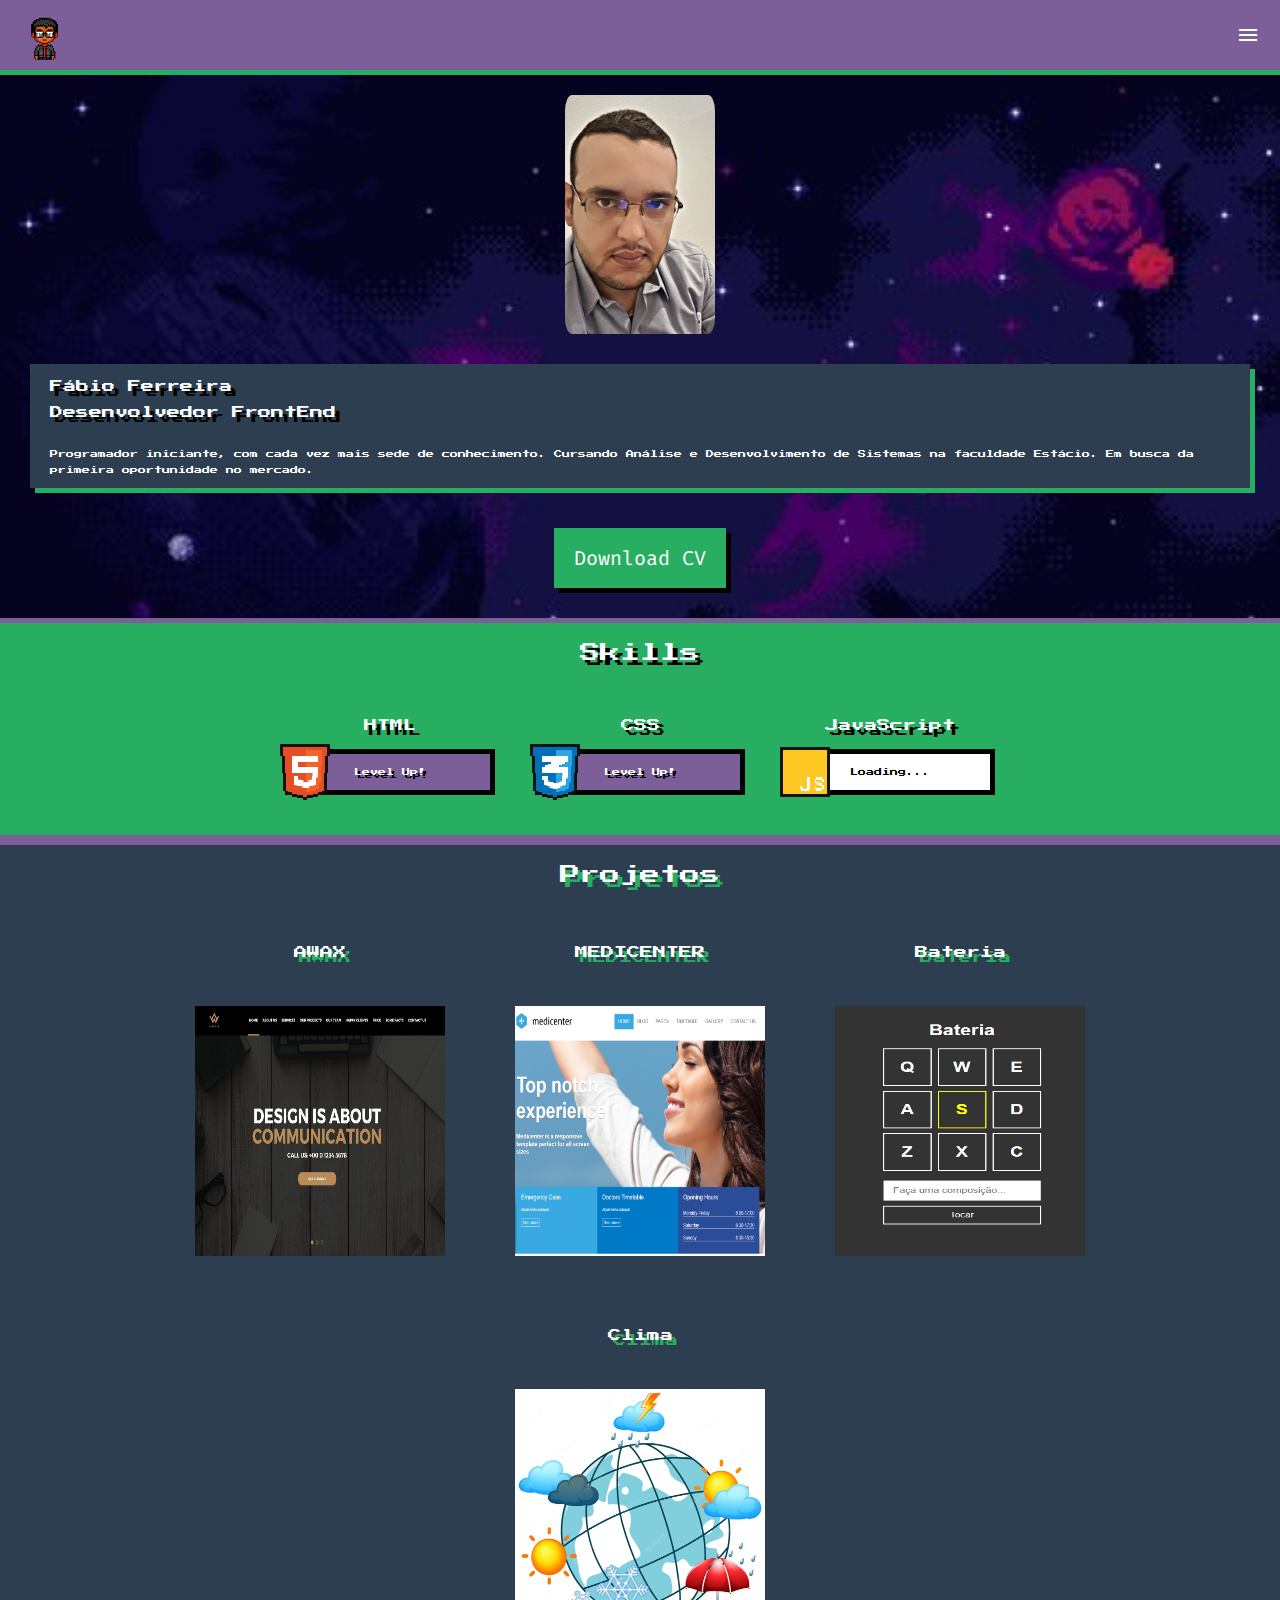
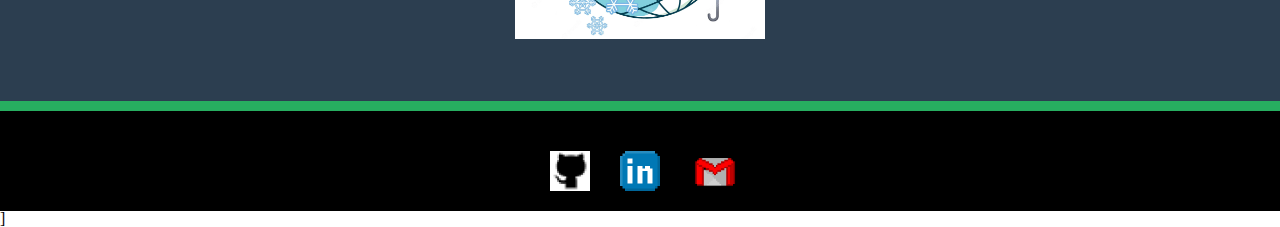
<file: index.html>
<!DOCTYPE html>
<html lang="pt-BR">

<head>
    <meta charset="UTF-8">
    <meta name="viewport" content="width=device-width, initial-scale=1.0">
    <title>Portifolio Fábio Ferreira</title>

    <link rel="preconnect" href="https://fonts.googleapis.com">
    <link rel="preconnect" href="https://fonts.gstatic.com" crossorigin>
    <link href="<link rel=" preconnect" href="https://fonts.googleapis.com">
    <link rel="preconnect" href="https://fonts.gstatic.com" crossorigin>
    <link href="https://fonts.googleapis.com/css2?family=Fira+Code:wght@300;500;700&family=Press+Start+2P&display=swap" rel="stylesheet">

    <link rel="stylesheet" href="https://fonts.googleapis.com/css2?family=Material+Symbols+Outlined:opsz,wght,FILL,GRAD@20..48,100..700,0..1,-50..200" />

    <link rel="stylesheet" href="css/reset.css">
    <link rel="stylesheet" href="css/header.css">
    <link rel="stylesheet" href="./css/home.css">
    <link rel="stylesheet" href="./css/skills.css">
    <link rel="stylesheet" href="./css/projetos.css">
    <link rel="stylesheet" href="./css/sobre.css">
    <link rel="stylesheet" href="./css/contatos.css">
    <link rel="stylesheet" href="./css/footer.css">
    <link rel="stylesheet" href="./css/query.css">


</head>

<body>
    <header>
            <img src="./assets/avatar_pixel_art_face-removed_bg.png" alt="logo">               
        <menu>
            <i id="burger" class="material-symbols-outlined" onclick="clickMenu()">menu</i>
            <ul id="itens">          
                <li><a href="#home">Home</a><li/>
                <li><a href="#skills">Skills</a></li>
                <li><a href="#projetos">Projetos</a></li>
                <li><a href="#sobre">Sobre</a></li>
            </ul>
        </menu>
        
        
    </header>

    <section id="home">
            <img  id="foto" src="./assets/Foto_4.jpg" alt="Foto de perfil">
            <div id="c2">
                <div id="nome">
                    <h1>Fábio Ferreira</h1>
                    <h2>Desenvolvedor FrontEnd</h2>
                    <p>Programador iniciante, com cada vez mais sede de conhecimento. Cursando Análise e Desenvolvimento de Sistemas na faculdade Estácio. Em busca da primeira oportunidade no mercado.</p>
                </div>
                <div id="btn">
                    <a class="button" href="./assets/Curriculo em Português Maio 2023.docx">Download CV</a>
                </div>
            </div>
        </div>
    </section>

    <section id="skills">
        <h1>Skills</h1>

        <div id="itens_sk">
            <div class="item">
                <h2>HTML</h2>
                <div class="box_logo_1">
                    <img src="assets/HTML_logo_pixel.png" alt="HTML logo">
                    <div class="box_level">
                        <p>Level Up!</p>
                    </div>
                </div>
            </div>

            <div class="item">
                <h2>CSS</h2>
                <div class="box_logo_1">
                    <img src="assets/CSS_logo_pixel.png" alt="CSS logo">
                    <div class="box_level">
                        <p>Level Up!</p>
                    </div>
                </div>
            </div>

            <div class="item">
                <h2>JavaScript</h2>
                <div class="box_logo_1">
                    <img src="assets/JS_logo_pixel.png" alt="Javascript logo">
                    <div class="box_level" id="load">
                        <p>Loading...</p>
                    </div>
                </div>
            </div>
        </div>
    </section>

    <section id="projetos">
        <h1>Projetos</h1>

        <div id="boxes">
            <h2> AWAX
                <a href="https://github.com/Fabio21365/Estudos_B7Web/tree/main/HTML%2BCSS/AWAX">
                    <img src="./assets/AWAX_site_logo.jpg" alt="Projeto AWAX">
                </a>
            </h2>
            <h2> MEDICENTER
                <a href="https://github.com/Fabio21365/Estudos_B7Web/tree/main/HTML%2BCSS/Medicenter">
                    <img src="./assets/Medicenter_site_logo.png" alt="Projeto Medicenter ">
                </a>
            </h2>
            <h2> Bateria 
                <a href="https://github.com/Fabio21365/Estudos_B7Web/tree/main/JavaScript/Bateria">
                    <img src="./assets/Bateria_Js_logo.png" alt="Bateria Javascript ">
                </a>
            </h2>
            <h2> Clima
                <a href="https://github.com/Fabio21365/Estudos_B7Web/tree/main/JavaScript/Clima">
                    <img src="./assets/Clima_logo.webp" alt="Projeto Clima ">
                </a>
            </h2>
        </div>
    </section>

    <!-- <section id="sobre">

    <div class="carrossel">
        <h1>Sobre</h1>
        <div id="slide">

        </div>
        
    </section> -->

    <footer>
        <a href="https://github.com/Fabio21365"><img src="./assets/GitHub_logo.png" alt="GitHub"></a>
        <a href="https://www.linkedin.com/in/fabio-ferreira-3aa22bb4/"><img src="./assets/LinkedIn_logo.png" alt="LinkedIn"></a>
        <a href="mailto:Fabio21365@gmail.com.br"><img id="email" src="./assets/Email_logo.png" alt="Email"></a>
    </footer>]

    <script>
        function clickMenu() {
            if (itens.style.display == 'none') {
                itens.style.display = 'flex'
            } else {
                itens.style.display = 'none'
            }
        }
    </script>
</body>
</html>
</file>
<file: css/header.css>
header {
    display: flex;
    flex-direction: row;
    background-color: #7c5e99;    
    justify-content: space-between;
    align-items: center;
    padding: 0px 10px;
    border-bottom: 5px solid #27ae60;
}

img {
     width: 50px;
     padding: 10px;
}

i#burger {
    color: #fff;
    padding: 10px;
}

i#burger:hover {
    color: #27ae60;
    cursor: pointer;
}

#itens {
    display: none;
    flex-direction: column;
}

menu li a {    
    display: flex;
    flex-direction: column;
    padding: 10px;
    text-decoration: none;
    color: white;
    font-family: "Fira Code",Arial, Helvetica, sans-serif;
    font-size: 15px;
}

li:hover {
     text-shadow: 10px 10px 7px #2c3e50;
     transform: scale(1.05);
}
</file>
<file: css/home.css>
.button {
    font-family: "Fira Code", Arial, Helvetica, sans-serif;
    font-size: 20px;
    color: white;
    align-items: center;
    justify-content: center;
    background-color: #27ae60;
    padding: 20px;
    box-shadow: 5px 5px 0px #000;
    display: inline-block;
    transition: transform 200ms linear;
    text-decoration: none;
}

.button:hover {
    background-color: #2ecc71;
    text-shadow: 5px 5px 0px #27ae60;
    transform: scale(1.08);
}

#home {
    display: flex;
    flex-direction: column;
    align-items: center;
    justify-content: center;
    padding: 10px;
    background-image: url(../assets/background_home.jpg);
    background-repeat: no-repeat;
    background-size: cover;
    border-bottom: 5px solid #7c5e99;
}

#foto {
    width: 150px;
    border-radius: 10%;
    
}

#c2 {
    display: flex;
    flex-direction: column;
    justify-content: center;
    align-items: center;
    padding: 20px;
}

#nome {
    display: flex;
    flex-direction: column;
    background-color: #2c3e50;
    justify-content: center;
    padding: 10px 20px;
    box-shadow: 5px 5px #27ae60;
}

#btn {
    margin-top: 40px;
}

h1, h2 {
    font-family: "Press Start 2p", Arial, Helvetica, sans-serif;
    font-size: 13px;
    color: white;
    text-shadow: 5px 5px #000;
    line-height: 2;
}

p {
    font-family: "Press Start 2p", Arial, Helvetica, sans-serif;
    font-size: 8px;
    color: white;
    padding-top: 20px;
    line-height: 2;
}
</file>
<file: css/skills.css>
#skills {
    display: flex;
    flex-direction: column;
    background-color: #27ae60;
    text-shadow: 5px 5px 0px white;
    text-align: center;
    justify-content: center;
    align-items: center;
    border-bottom: 10px solid #7c5e99;
}

#skills h1 {

    text-shadow: 5px 5px 0px black;
    padding: 10px;
    font-size: 20px;
}

#itens_sk {
    display: flex;
    flex-flow: column wrap;
    align-items: center;
    justify-content: center;
    padding: 10px;
}

.item {
    align-items: center;
    margin:  10px 20px;
}

.box_logo_1 {
    display: flex;
    margin-bottom: 20px;
    align-items: center;
    size-adjust: -150%;
}

.box_logo_1 img {
    width: 50px;
    image-rendering: pixelated;
    position: absolute;
    margin-left: -15px;
}

.box_level {
    font-family: "Press Start 2p", Arial, Helvetica, sans-serif;
    color: white;
    text-shadow: 3px 3px black;
    border: 5px solid black;
    min-width: 200px;
}

.box_level p {
    background-color: #7c5e99;
    padding: 10px 0px;
}

#load p {
    background-color: #fff;
    color: #000;
    text-shadow: none;
}

#itens_sk h2 {
    margin: 10px;
}
</file>
<file: css/projetos.css>
#projetos {
    height: fit-content;
    background-color: #2c3e50;
    display: flex;
    flex-direction: column;
    align-items: center;
    justify-content: center;
    border-bottom: 10px solid #27ae60;
}

#projetos h1 {
    font-family: "Press Start 2P", Arial, Helvetica, sans-serif;
    font-size: 20px;
    color: #fff;
    text-shadow: 5px 5px 0px #27ae60;
    padding-top: 10px;
}

#boxes {
    display: flex;
    flex-flow: row wrap;
    justify-content: center;
    margin: 20px;
}

#boxes a::before {
    content: "";
    background-color: #000;
    width: 0px;
    height: 0px;
}

#boxes h2 {
    display: flex;
    flex-direction: column;
    align-items: center;
    margin: 25px;
    font-family: "Press Start 2p", Arial, Helvetica, sans-serif;
    color: #fff;
    text-shadow: 5px 5px 0px #27ae60;
}

a img {
    margin-top: 30px;
    width: 250px;
    height: 250px;
}
</file>
<file: css/sobre.css>
#sobre {
    background-color: #7c5e99;
    border-bottom: 10px solid #2c3e50;
 }
</file>
<file: css/contatos.css>
#contatos {
    height: 910px;
    background-color: #3a4042;
    border-bottom: 10px solid #27ae60;
    display: flex;
    justify-content: center;
}

#contatos h1 {
    font-family: "Press Start 2P", Arial, Helvetica, sans-serif;
    font-size: 35px;
    color: #fff;
    text-shadow: 5px 5px 0px #27ae60;
    padding: 20px;
}
</file>
<file: css/footer.css>
footer {
    height: 100px;
    background-color: #000;
    display: flex;
    justify-content: center;
}

footer a img {
    height: 40px;
    width: 40px;
}

#email {
    height: 40px;
    width: 50px;
}

footer a::before {
    content: "";
    background-color: #000;
    width: 10px;
    height: 10px;
    margin-right: 10px;
}
</file>
<file: css/query.css>
@media (min-width: 768px) {
    #itens_sk {
        flex-direction: row;
    }

    #box_logo_1 {
        flex-direction: column;
    }
}
</file>
